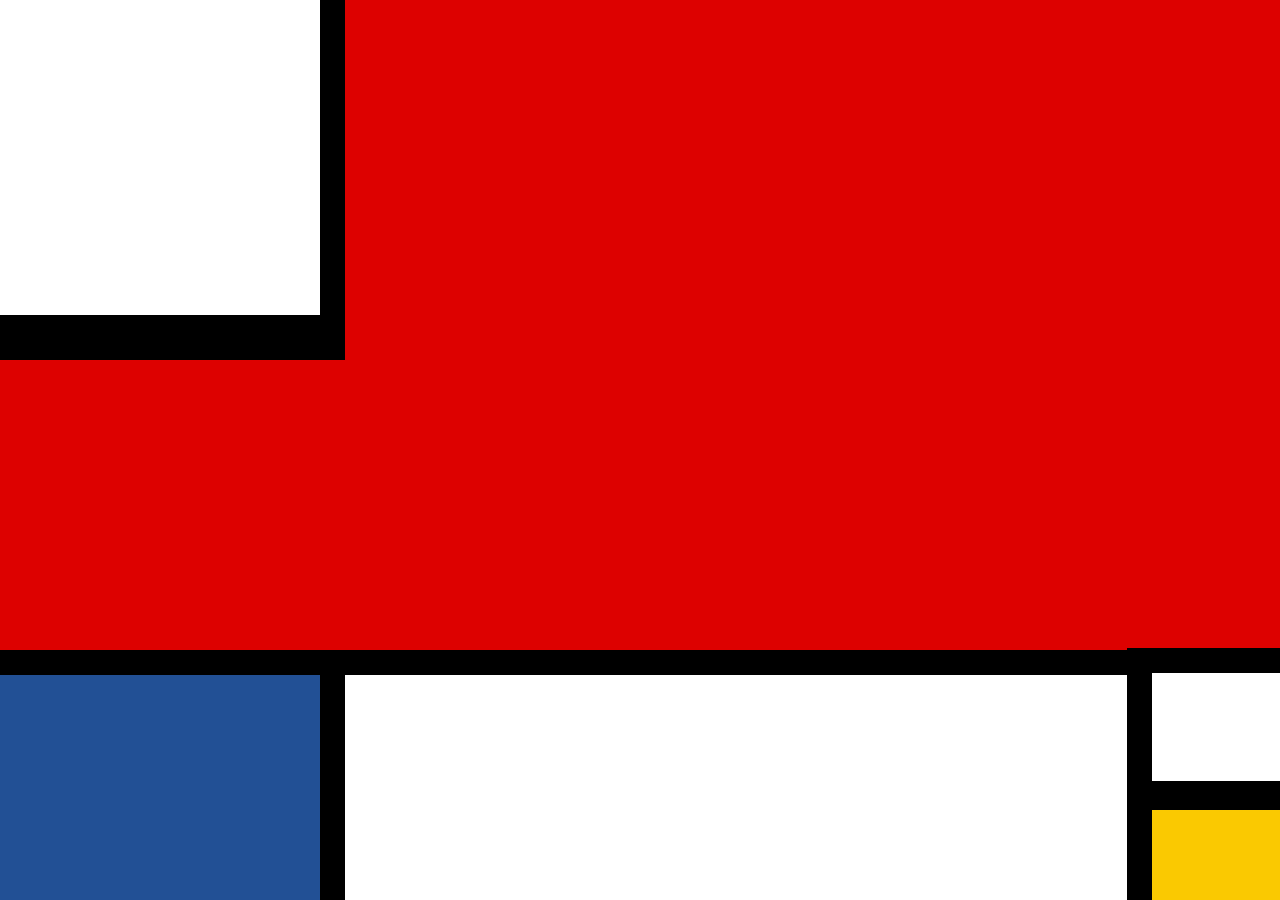
<file: homework/2/jacobsom/index.html>
<!DOCTYPE html>
<html>
   <head>
      <meta charset="utf-8">
      <meta name="viewport" content="width=device-width, initial-scale=1">
      <link rel="stylesheet" type="text/css" href="style.css">
      <title>Mondrian</title>
   </head>

   <body>
	  <div> 
	   	 <div class="red"></div>
	   	    
	   	    <div class="white"></div>
	   	 <div class="white3"></div>
		    <div class="blue"></div>
		 <div class="yellow"></div>
		    <div class="white4"></div>
		     
	  </div>
    </body>
</html>
</file>
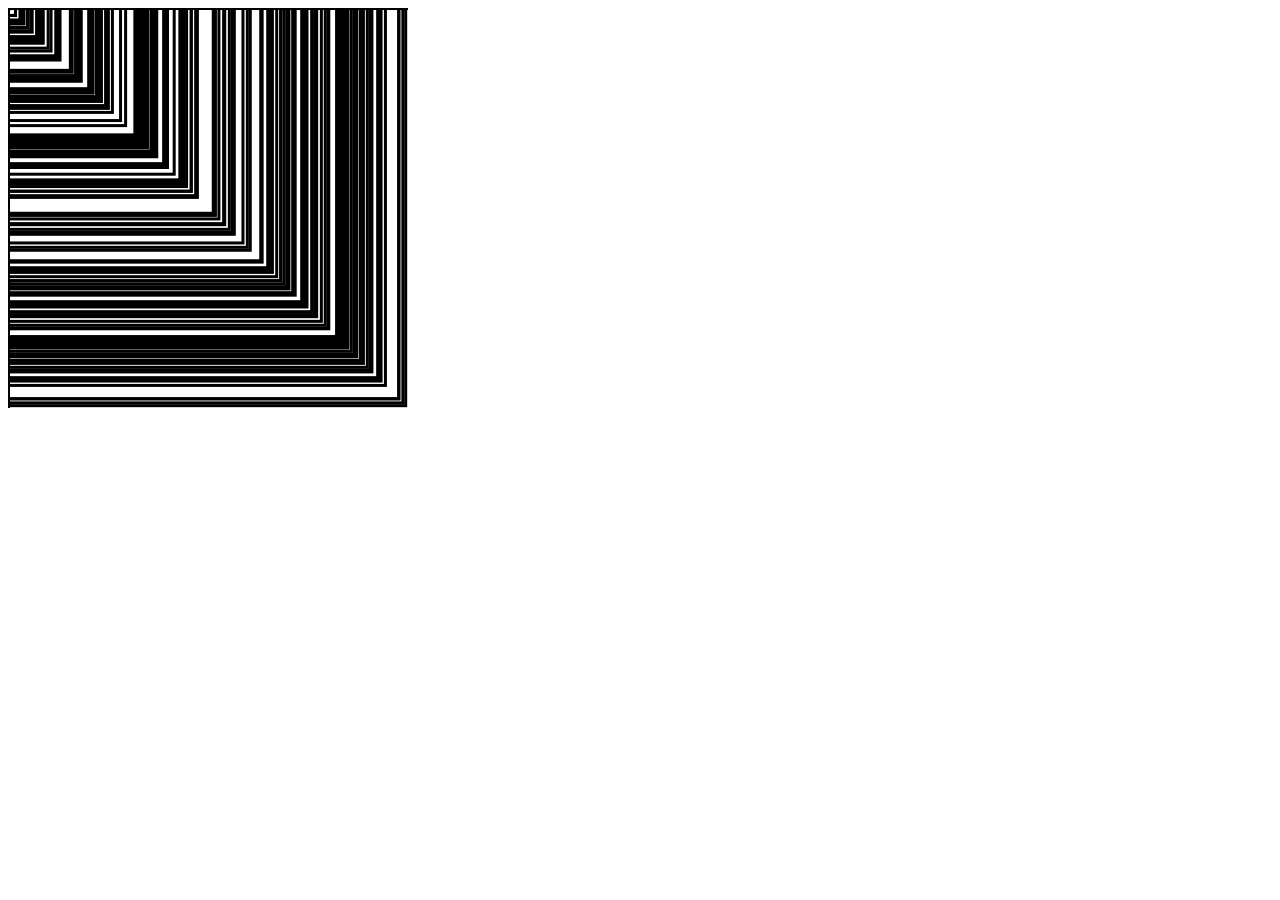
<file: homework/3/cuic809/index.html>
<!DOCTYPE html>

<html>

<head>

	<script>
		var ns = "http://www.w3.org/2000/svg";
		window.onload = function(ev) {
			var width = 400;
			var height = 400;
			var svg = document.getElementById("mysvg");
			svg.setAttribute("width", width);
			svg.setAttribute("height", height);

			var steps = 10;
            for (var x = 0; x < width; x = x + steps) {
                for (var y = 0; y < height; y = y + steps) {

				var rect = document.createElementNS(ns, "rect");

				var box = Math.random() * (steps);

				rect.setAttribute("width", width * box);
				rect.setAttribute("height", height * box);

				rect.style.stroke = "rgb(0,0,0)";
				rect.style.strokeWidth=(3);
				rect.style.fill = "none";
				svg.appendChild(rect);
			}
			}
		}

	
	</script>

</head>

<body>
	
	<svg id="mysvg">
	</svg>

</body>

</html>
</file>
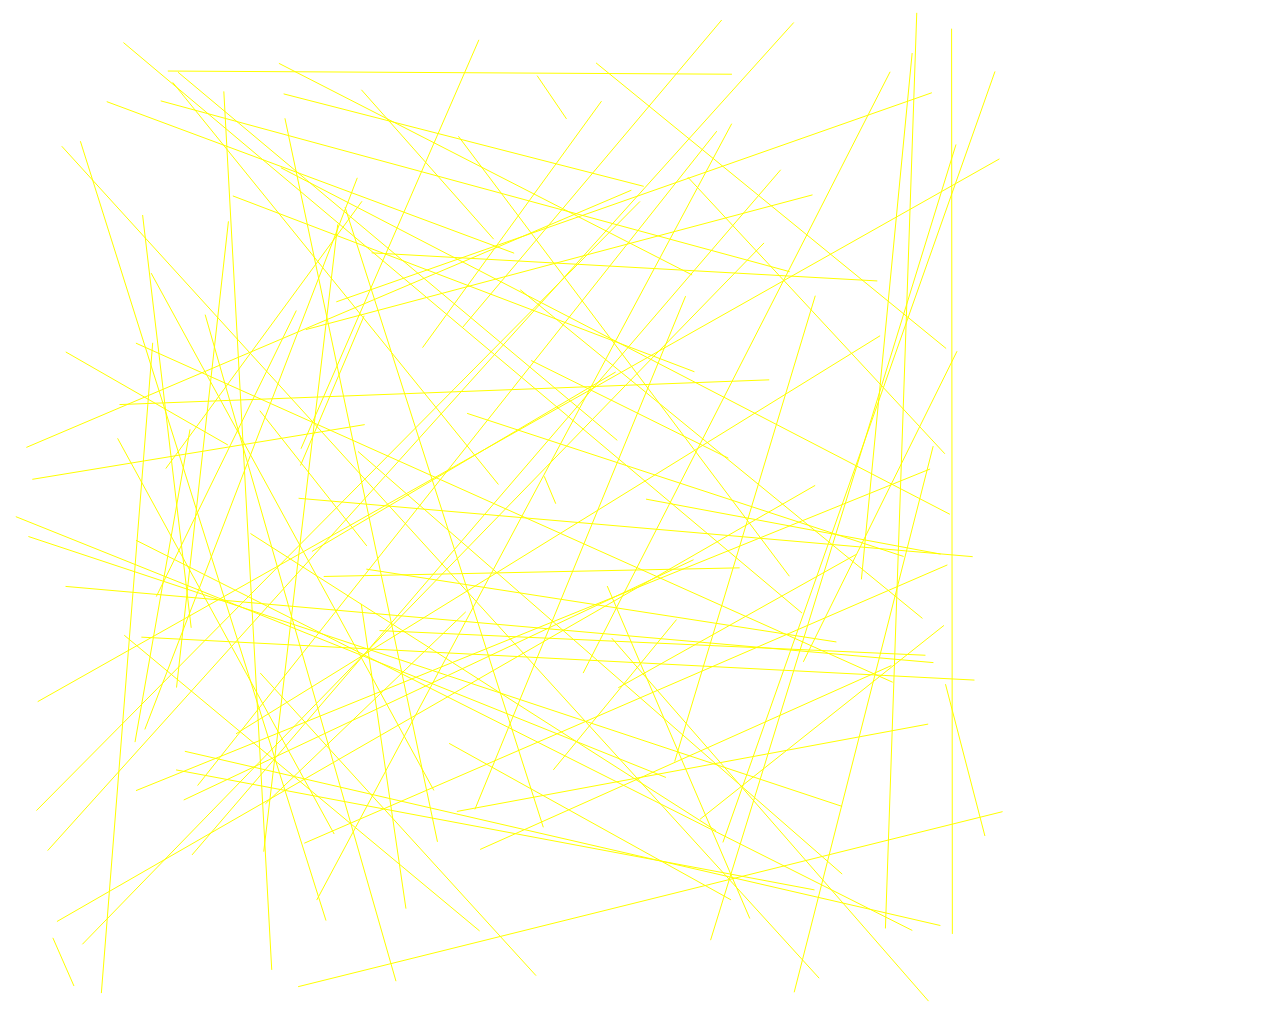
<file: homework/3/huaa162/index.html>
<!DOCTYPE html>

<html>

<head>

	<script>
		var ns = "http://www.w3.org/2000/svg";
		window.onload = function(ev) {
			var width = 1000;
            var height = 1000;
            
			var svg = document.getElementById("mysvg");
			svg.setAttribute("width", width);
			svg.setAttribute("height", height);
			for (var i = 0; i < 100; i++) {
				var line = document.createElementNS(ns, "line");
				line.setAttribute("x1", width * Math.random());
				line.setAttribute("y1", height * Math.random());
				line.setAttribute("x2", width * Math.random());
				line.setAttribute("y2", height * Math.random());
				line.style.stroke = "rgb(255, 255, 0)";
				svg.appendChild(line);
			}
		}
	</script>

</head>

<body>
	
	<svg id="mysvg">
	</svg>
</file>
<file: homework/2/jacobsom/style.css>
html, body {
	margin: 0;
	width: 0;
}

.red {
    background-color: #dd0100;
	position: absolute;
	width: 100%;
	height: 100%;
}

.blue {
	background-color: #225095;
	position: fixed;
	width: 25%;
	height: 25%;
	border-right: 25px solid black;
	border-top: 25px solid black;
	bottom: 0px;
}


.white2 {
	background-color: white;
	position: fixed;
	width: 25%;
	height: 50%;
	border-right: 25px solid black;
	border-bottom: 50px solid black;
	top: 340px;
}


.white {
	background-color: white;
	border-bottom: 45px solid black;
	border-right: 25px solid black;
	position: fixed;
	top: 0px;
	width: 25%;
	height: 35%;
}


.yellow {
	background-color: #fac901;
	position: fixed;
	width: 10%;
	height: 10%;
	border-left: 25px solid black;
	border-top: 40px solid black;
	bottom: 0px;
	right: 0px;
}


.white3 {
	background-color: white;
	position: fixed;
	width: 75%;
	height: 25%;
	border-top: 25px solid black;
	bottom: 0px;
	right: 0px;
}


.white4 {
	background-color: white;
	position: fixed;
	width: 10%;
	height: 12%;
	border-top: 25px solid black;
	bottom: 119px;
	border-left: 25px solid black;
	right: 0px;
}
</file>
